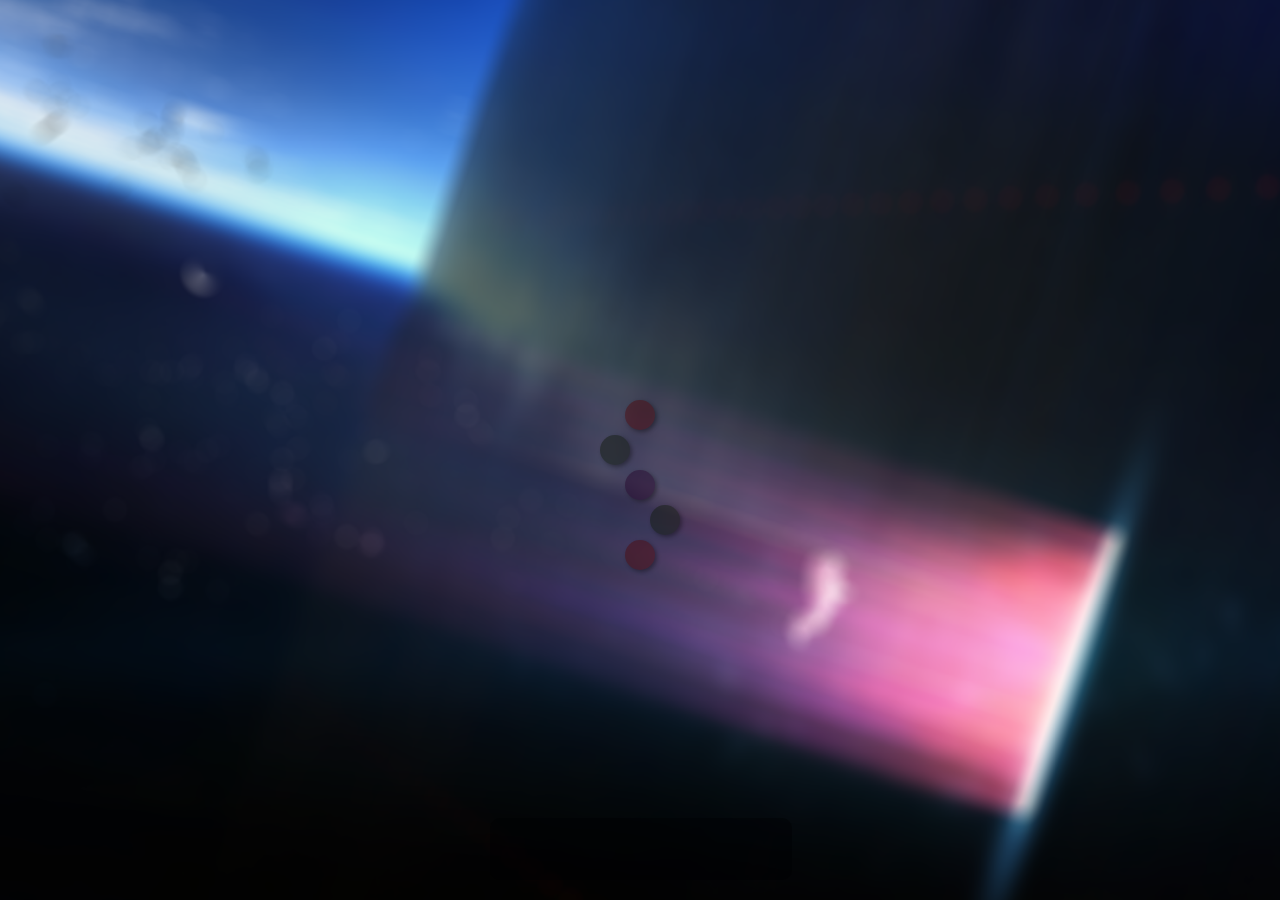
<file: index.html>
<!DOCTYPE html>
<html lang="en">
	<head>
		<meta http-equiv="content-type" content="text/html; charset=UTF-8">
		<title>New Tab</title>
		<link rel="stylesheet" type="text/css" href="styles.css"/>
		<link rel="shortcut icon" href="favicon.ico"/>
	</head>
  <body>
    <div id='wrapper'>
			<div id='page_buttons'>
	      <a href="pages/1.html"><div style="background-color: #4C0B0F;"></div></a>
	      <a href="pages/2.html"><div style="background-color: #131C11; margin-left:-15px;"></div></a>
	      <a href="pages/3.html"><div style="background-color: #27092E;"></div></a>
	      <a href="pages/2.html"><div style="background-color: #131C11; margin-right:-15px;"></div></a>
	      <a href="pages/1.html"><div style="background-color: #4C0B0F;"></div></a>
			</div>
			<input id='searchbox' class='move_down' name="q" type="text" autocomplete="off" class="cleardefault" maxlength="100" placeholder="" size="17" autofocus="autofocus"/>
		</div>
  </body>
	<script src="js/search.js"></script>
</html>
</file>
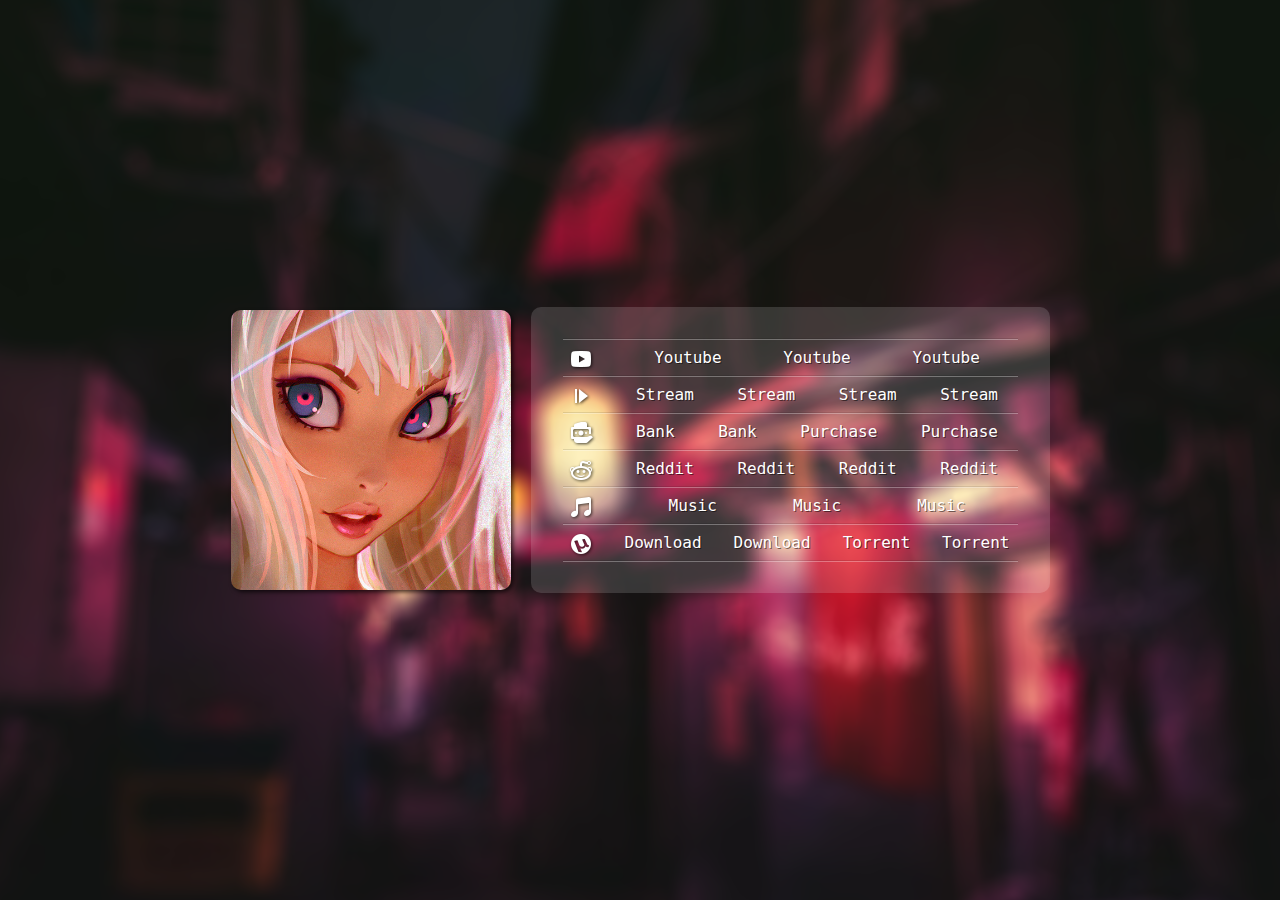
<file: pages/1.html>
<!DOCTYPE html>
<html lang="en">
	<head>
		<meta http-equiv="content-type" content="text/html; charset=UTF-8">
		<title>1</title>
		<link rel="stylesheet" type="text/css" href="styles.css"/>
		<link rel="shortcut icon" href="favicon.ico" />
		<style>
			body { background: url(../backgrounds/background_01.png) no-repeat center; }
			a:hover { color: #CA3046; }
		</style>
		<script src="../js/images.js"></script>
	</head>
	<body id='one' onload="displayImage('1', 3)">
		<div id='image_box' style="height:280px; width:280px;">
			<div class='image_panel' id='left_panel'><a href="3.html"><div class='nav_button' id='left_button_black'></div></a></div>
			<div class='image_panel' id='middle_panel'><a onclick="swapImage('1', 3)" href="javascript:void(0);"><div class='nav_button' id='middle_button_black'></div></a></div>
			<div class='image_panel' id='right_panel'><a href="2.html"><div class='nav_button' id='right_button_black'></div></a></div>
		</div>
		<div id='wrapper'>
			<main id='links'>
				<div class='row'>
					<a href="https://www.youtube.com/feed/subscriptions"><img src='../icons/youtube.png' class='title_img'/></a>
					<a>Youtube</a>
					<a>Youtube</a>
					<a>Youtube</a>
				</div>
				<div class='row'>
					<a><img src='../icons/stream.png' class='title_img'/></a>
					<a>Stream</a>
					<a>Stream</a>
					<a>Stream</a>
					<a>Stream</a>
				</div>
				<div class='row'>
					<a><img src='../icons/money.png' class='title_img'/></a>
					<a>Bank</a>
					<a>Bank</a>
					<a>Purchase</a>
					<a>Purchase</a>
				</div>
				<div class='row'>
					<a href="https://www.reddit.com/"><img src='../icons/reddit.png' class='title_img'/></a>
					<a>Reddit</a>
					<a>Reddit</a>
					<a>Reddit</a>
					<a>Reddit</a>
				</div>
				<div class='row'>
					<a><img src='../icons/music.png' class='title_img'/></a>
					<a>Music</a>
					<a>Music</a>
					<a>Music</a>
				</div>
				<div class='row'>
					<a><img src='../icons/torrent.png' class='title_img'/></a>
					<a>Download</a>
					<a>Download</a>
					<a>Torrent</a>
					<a>Torrent</a>
				</div>
			</main>
		</div>
	</body>
</html>
</file>
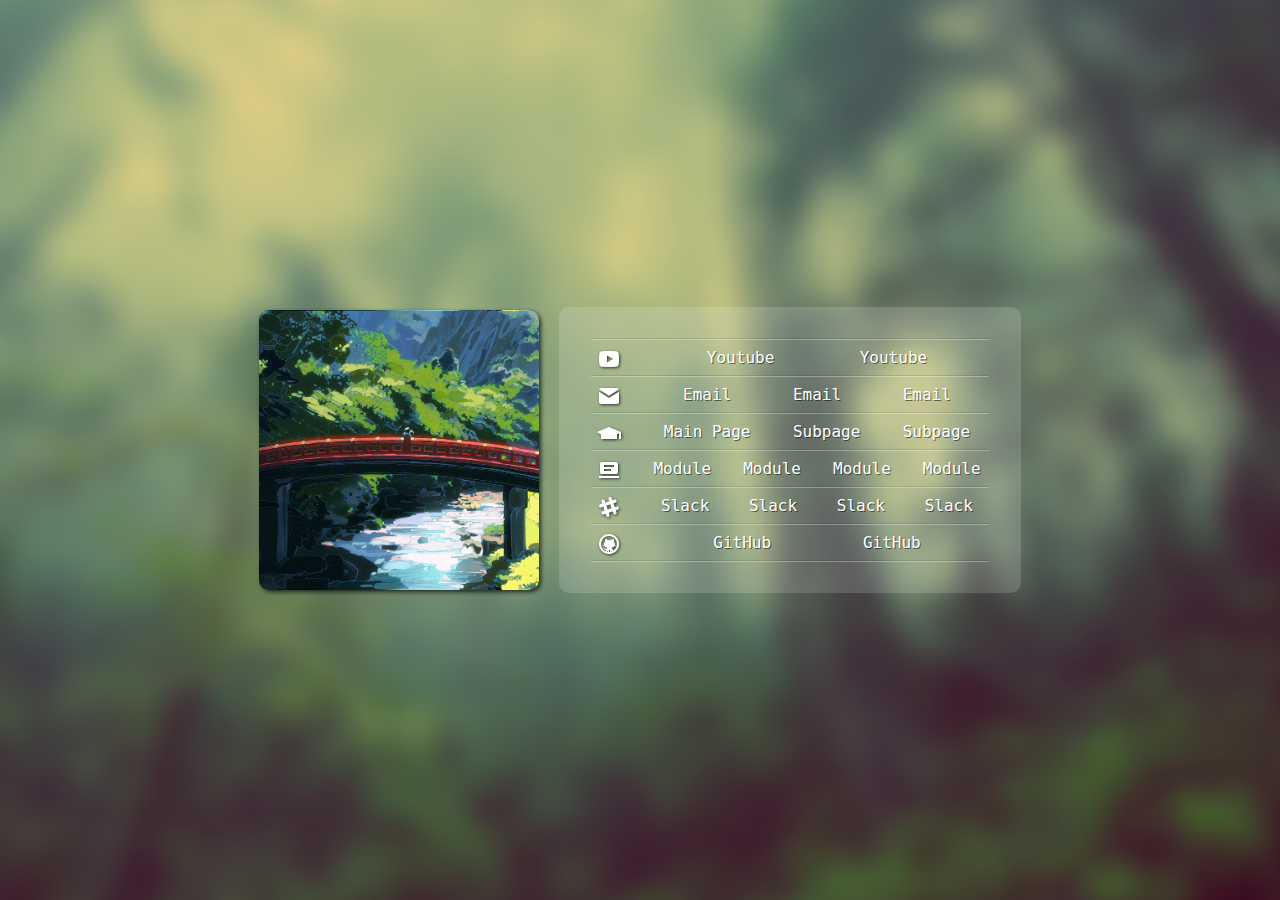
<file: pages/2.html>
<!DOCTYPE html>
<html lang="en">
	<head>
		<meta http-equiv="content-type" content="text/html; charset=UTF-8">
		<title>2</title>
		<link rel="stylesheet" type="text/css" href="styles.css"/>
		<link rel="shortcut icon" href="favicon.ico" />
		<style>
			body { background: url(../backgrounds/background_02.png) no-repeat center; }
			a:hover { color: #5B7246; }
		</style>
		<script src="../js/images.js"></script>
	</head>
	<body id='two' onload="displayImage('2', 3)">
		<div id='image_box' style="height:280px; width:280px;">
			<div class='image_panel' id='left_panel'><a href="1.html"><div class='nav_button' id='left_button_white'></div></a></div>
			<div class='image_panel' id='middle_panel'><a onclick="swapImage('2', 3)" href="javascript:void(0);"><div class='nav_button' id='middle_button_white'></div></a></div>
			<div class='image_panel' id='right_panel'><a href="3.html"><div class='nav_button' id='right_button_white'></div></a></div>
		</div>
		<div id='wrapper'>
			<main id='links'>
				<div class='row'>
					<a href="https://www.youtube.com/feed/subscriptions"><img src='../icons/youtube.png' class='title_img'/></a>
					<a>Youtube</a>
					<a>Youtube</a>
				</div>
				<div class='row'>
					<a><img src='../icons/email.png' class='title_img'/></a>
					<a>Email</a>
					<a>Email</a>
					<a>Email</a>
				</div>
				<div class='row'>
					<a><img src='../icons/university.png' class='title_img'/></a>
					<a>Main Page</a>
					<a>Subpage</a>
					<a>Subpage</a>
				</div>
				<div class='row'>
					<a><img src='../icons/modules.png' class='title_img'/></a>
					<a>Module</a>
					<a>Module</a>
					<a>Module</a>
					<a>Module</a>
				</div>
				<div class='row'>
					<a><img src='../icons/slack.png' class='title_img'/></a>
					<a>Slack</a>
					<a>Slack</a>
					<a>Slack</a>
					<a>Slack</a>
				</div>
				<div class='row'>
					<a><img src='../icons/github.png' class='title_img'/></a>
					<a>GitHub</a>
					<a>GitHub</a>
				</div>
			</main>
		</div>
	</body>
</html>
</file>
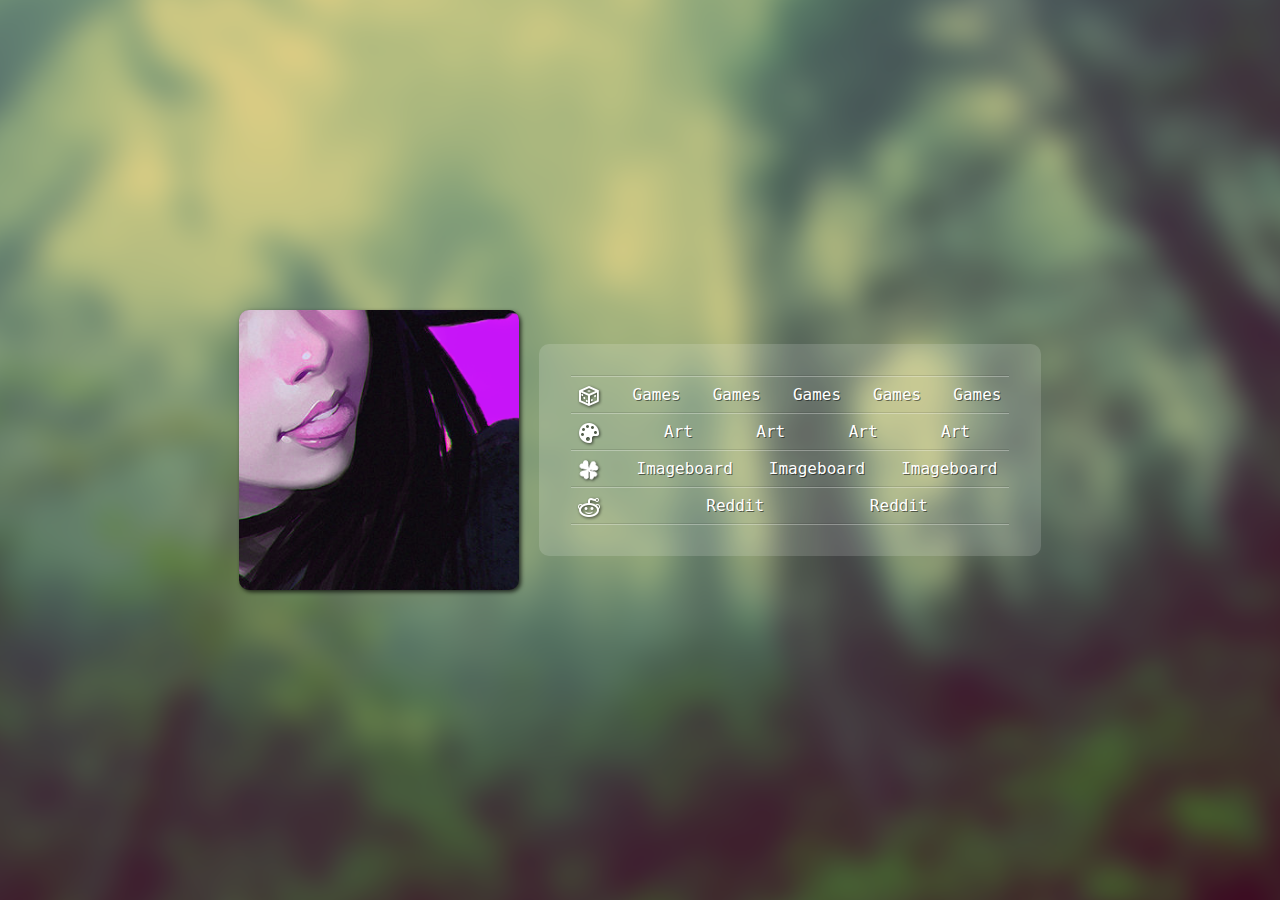
<file: pages/3.html>
<!DOCTYPE html>
<html lang="en">
	<head>
		<meta http-equiv="content-type" content="text/html; charset=UTF-8">
		<title>3</title>
		<link rel="stylesheet" type="text/css" href="styles.css"/>
		<link rel="shortcut icon" href="favicon.ico" />
		<style>
			body { background: url(../backgrounds/background_03.png) no-repeat center; }
			a:hover { color: #792377; }
		</style>
		<script src="../js/images.js"></script>
	</head>
	<body id='three' onload="displayImage('3', 3)">
		<div id='image_box' style="height:280px; width:280px;">
			<div class='image_panel' id='left_panel'><a href="2.html"><div class='nav_button' id='left_button_white'></div></a></div>
			<div class='image_panel' id='middle_panel'><a onclick="swapImage('3', 3)" href="javascript:void(0);"><div class='nav_button' id='middle_button_white'></div></a></div>
			<div class='image_panel' id='right_panel'><a href="1.html"><div class='nav_button' id='right_button_white'></div></a></div>
		</div>
		<div id='wrapper'>
			<main id='links'>
				<div class='row'>
					<a><img src='../icons/games.png' class='title_img'/></a>
					<a>Games</a>
					<a>Games</a>
					<a>Games</a>
					<a>Games</a>
					<a>Games</a>
				</div>
				<div class='row'>
					<a><img src='../icons/art.png' class='title_img'/></a>
					<a>Art</a>
					<a>Art</a>
					<a>Art</a>
					<a>Art</a>
				</div>
				<div class='row'>
					<a><img src='../icons/4chan.png' class='title_img'/></a>
					<a>Imageboard</a>
					<a>Imageboard</a>
					<a>Imageboard</a>
				</div>
				<div class='row'>
					<a href="https://www.reddit.com/"><img src='../icons/reddit.png' class='title_img'/></a>
					<a>Reddit</a>
					<a>Reddit</a>
				</div>
			</main>
		</div>
	</body>
</html>
</file>
<file: styles.css>
@keyframes fade_in {
    from { opacity: 0; }
    to   { opacity: 1; }
}
@keyframes fade_out {
    from { opacity: 1; }
    to   { opacity: 0; }
}
*:focus {
  outline: none;
}
html {
  height: 100%;
}
body {
  background: url(backgrounds/background_00.png) no-repeat center;
  margin: 0;
  height: 100%;
  background-size: cover;
  display: flex;
  justify-content: center;
  align-items: center;
  font-family: 'Nunito';
  color: rgba(0,0,0,.3);
  animation: fade_in 0.4s;
}
a {
  text-decoration: none;
  color: #fff;
  transition: color .2s;
}
#wrapper {
  height: 100%;
  width: 300px;
}
#page_buttons {
  height: 200px;
  width: 50px;
  margin: auto;
  margin-top: 400px;
  transition: .3s ease-in-out;
}
#page_buttons a div {
  height: 30px;
  width: 30px;
  margin: 5px auto;
  border-radius: 20px;
  opacity: 0.5;
  transition: .5s;
  filter: drop-shadow(2px 2px 2px rgba(0,0,0,0.7));
}
#page_buttons a div:hover {
  opacity: 0.8;
}

#searchbox {
  background: rgba(0,0,0,.2);
  border: none;
  border-radius: 10px;
  color: #FFF;
  font-family: "Roboto" , "ぼくたちのゴシック２ボールド";
  font-size: 14pt;
  font-stretch: condensed;
  line-height: 60px !important;
  position: absolute;
  height: 60px;
  width: 280px;
  padding-left: 20px;
  transition: all 1s ease-in-out !important;
}
#searchbox:focus {
  background: rgba(1,0,2,.4);
  transition: all .3s ease-in-out !important;
}
.move_up {
  bottom: 460px;
}
.move_down {
  bottom: 20px;
}
.fade_out {
  animation: fade_out .5s;
  opacity: 0;
}
.fade_in {
  animation: fade_in .5s;
  opacity: 1;
}
</file>
<file: pages/styles.css>
@keyframes fadein {
    from { opacity: 0; }
    to   { opacity: 1; }
}
*:focus {
  outline: none;
}
html {
  height: 100%;
}
body {
  margin: 0;
  height: 100%;
  background-size: cover;
  display: flex;
  justify-content: center;
  align-items: center;
  font-family: 'Nunito';
  color: rgba(0,0,0,.3);
  animation: fadein 0.3s;
}
a {
  text-decoration: none;
  color: #fff;
  transition: color .2s;
}
#wrapper {
  display:inline-block;
}

#image_box {
  margin-right:20px;
  background-position: center;
  background-size: 100%;
  border-radius: 10px;
  filter: drop-shadow(2px 2px 2px rgba(0,0,0,0.7));
}
.image_panel {
  float: left;
  height: 100%;
  width: 33.3%;
  opacity: 0;
  transition: 0.2s;
}
.image_panel:hover {
  opacity: 0.7;
}
#left_panel {
  border-top-left-radius: 10px;
  border-bottom-left-radius: 10px;
}
#right_panel {
  border-top-right-radius: 10px;
  border-bottom-right-radius: 10px;
}
.nav_button {
  height: 30px;
  width: 30px;
  border-radius: 100px;
  background-size: 100%;
  background-position: center;
  position: absolute;
  top: 45%;
  opacity: 0.3;
  transition: 0.2s;
}
.nav_button:hover {
  opacity: 0.7;
}
#left_button_white {
  background-image: url("../images/left.png");
  left: 10px;
}
#left_button_black {
  background-image: url("../images/left_black.png");
  left: 10px;
}
#middle_button_white {
  background-color: white;
  left: 45%;
}
#middle_button_black {
  background-color: black;
  left: 45%;
}
#right_button_white {
  background-image: url("../images/right.png");
  right: 10px;
}
#right_button_black {
  background-image: url("../images/right_black.png");
  right: 10px;
}

#links {
  background: rgba(255,255,255,.15);
  padding: 2em;
  border-radius: 10px;
}

.title_img {
  margin-top:-10px;
  margin-bottom:-8px;
  margin-left:-18px;
  filter: invert(100%) drop-shadow(1.5px 1.5px 1.5px rgba(0,0,0,0.7));
}
.row {
  border-top: 1px solid rgba(255,255,255,.3);
  border-bottom: 1px solid rgba(0,0,0,.1);
  padding: .5em;
  position: relative;
  display: flex;
  flex-flow: row nowrap;
  justify-content: space-between;
}
.row:nth-of-type(1):before,
.row:last-child:before {
  content: '';
  display: block;
  height: 1px;
  background: rgba(0,0,0,.1);
  position: absolute;
  top: -2px;
  right: 0;
  bottom: auto;
  left: 0;
}
.row:last-child {
  border-bottom: 1px solid rgba(0,0,0,.1);
}
.row:last-child:before {
  background: rgba(255,255,255,.3);
  top: auto;
  bottom: -2px;
}
.row:after {
  content: '';
  display: table;
  clear: both;
}
.row > span,
.row > a {
  float: left;
}
.row > a {
  margin: 0 1em;
  text-shadow: 1px 1px 0 rgba(0,0,0,.5);
  font-family: monospace, monospace;
}
.row > a:last-child {
  margin-right: 0;
}
</file>
